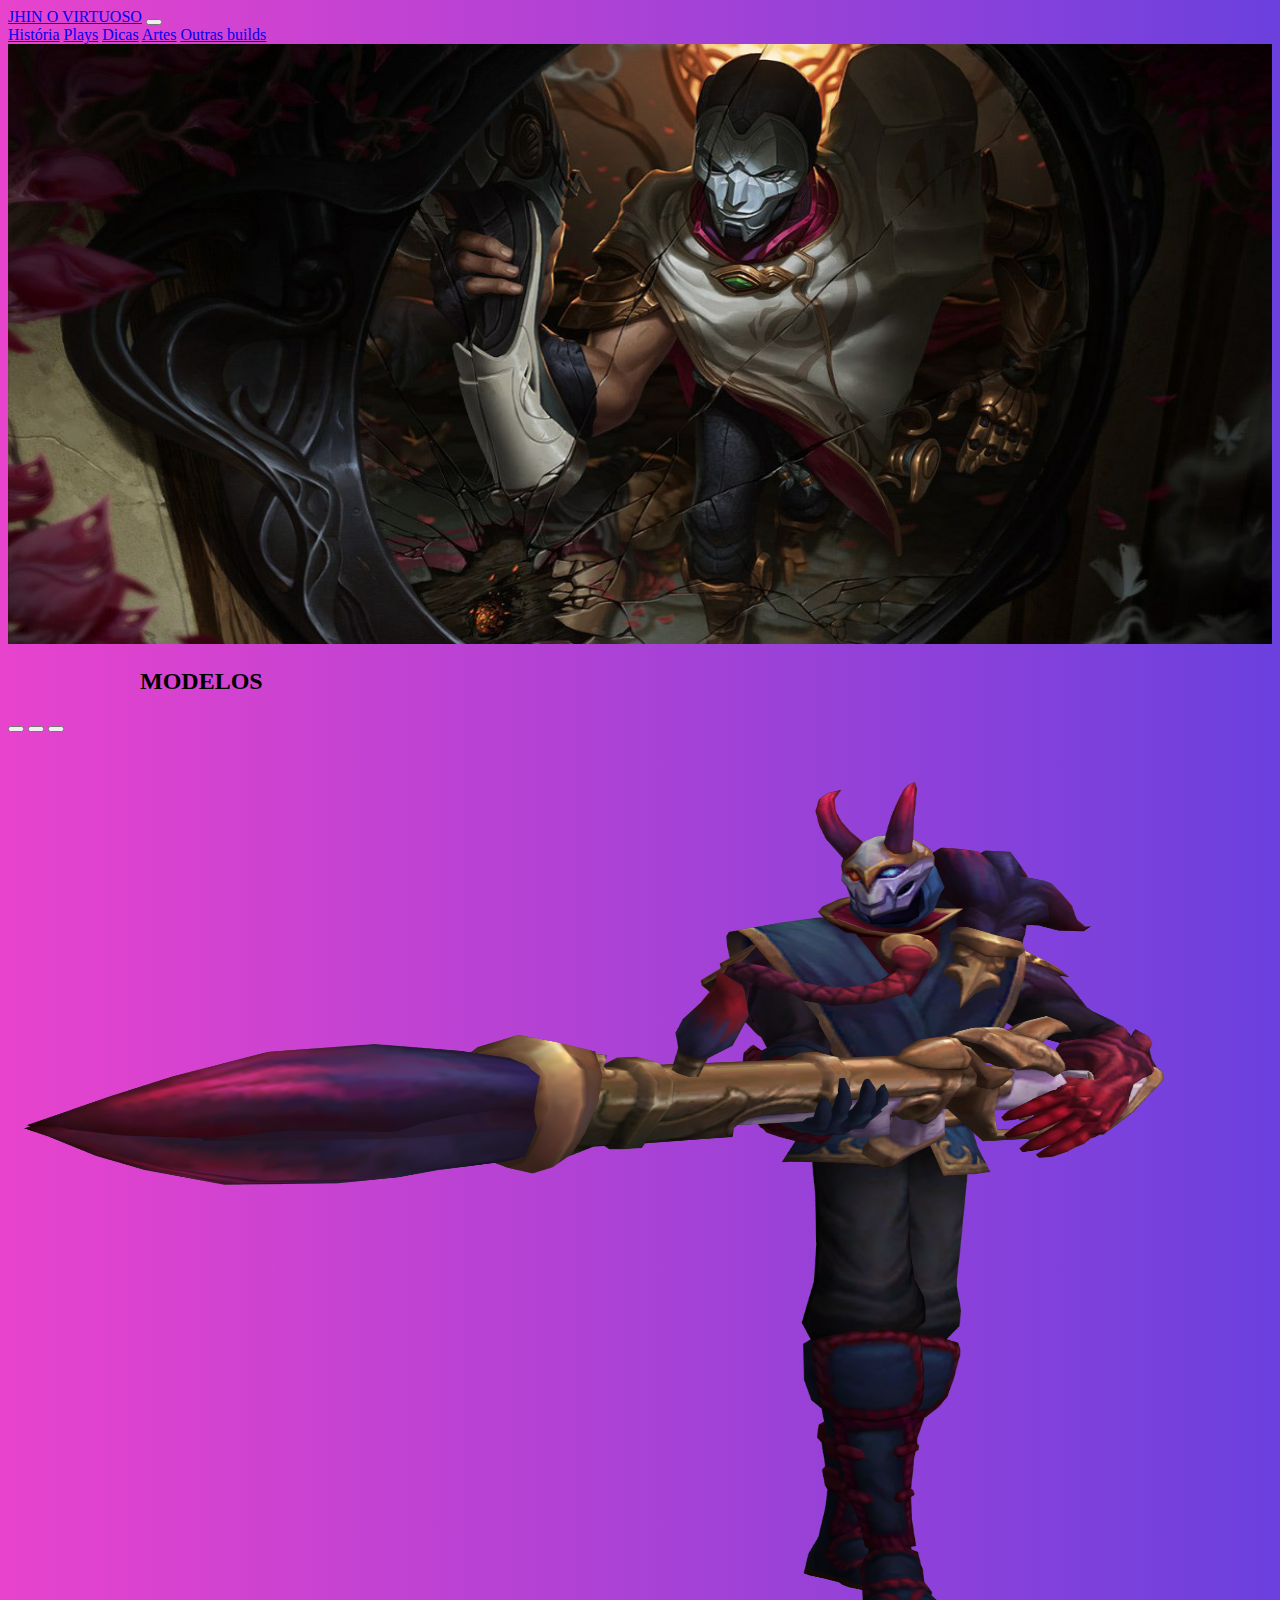
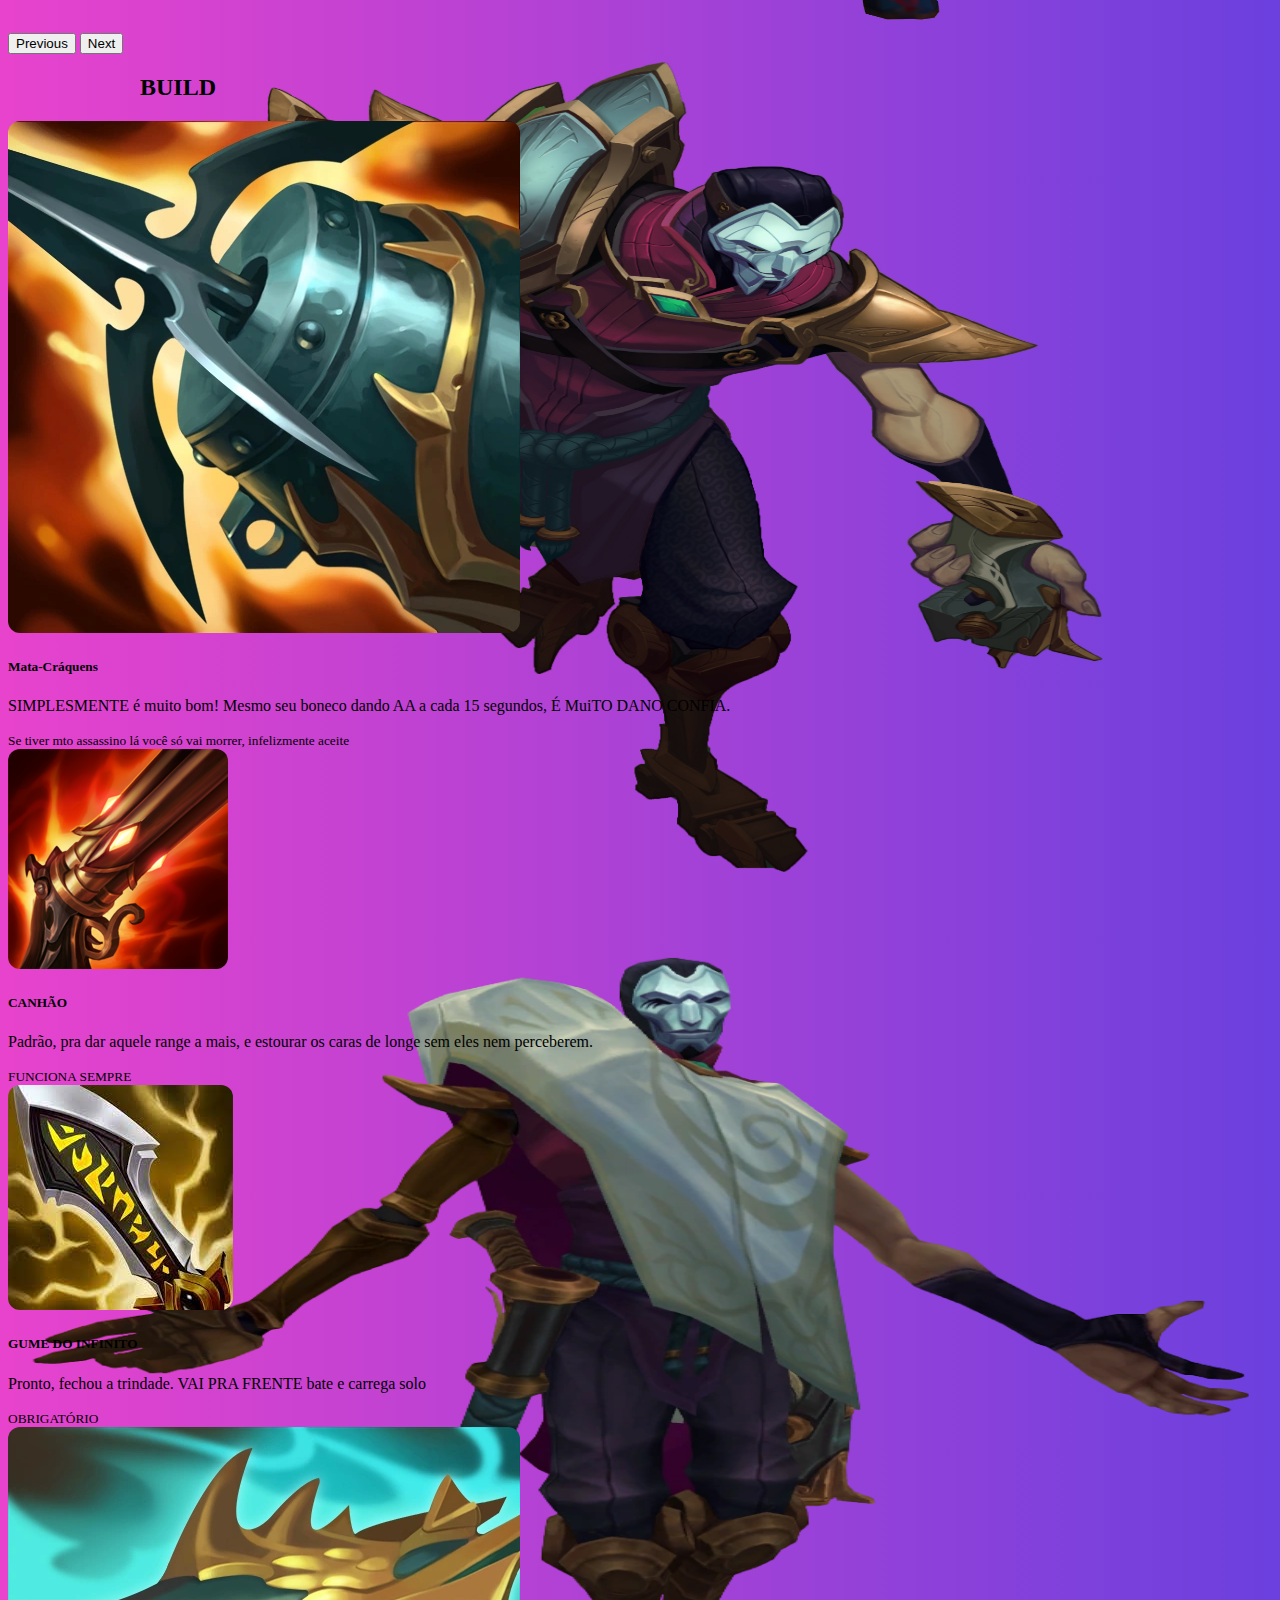
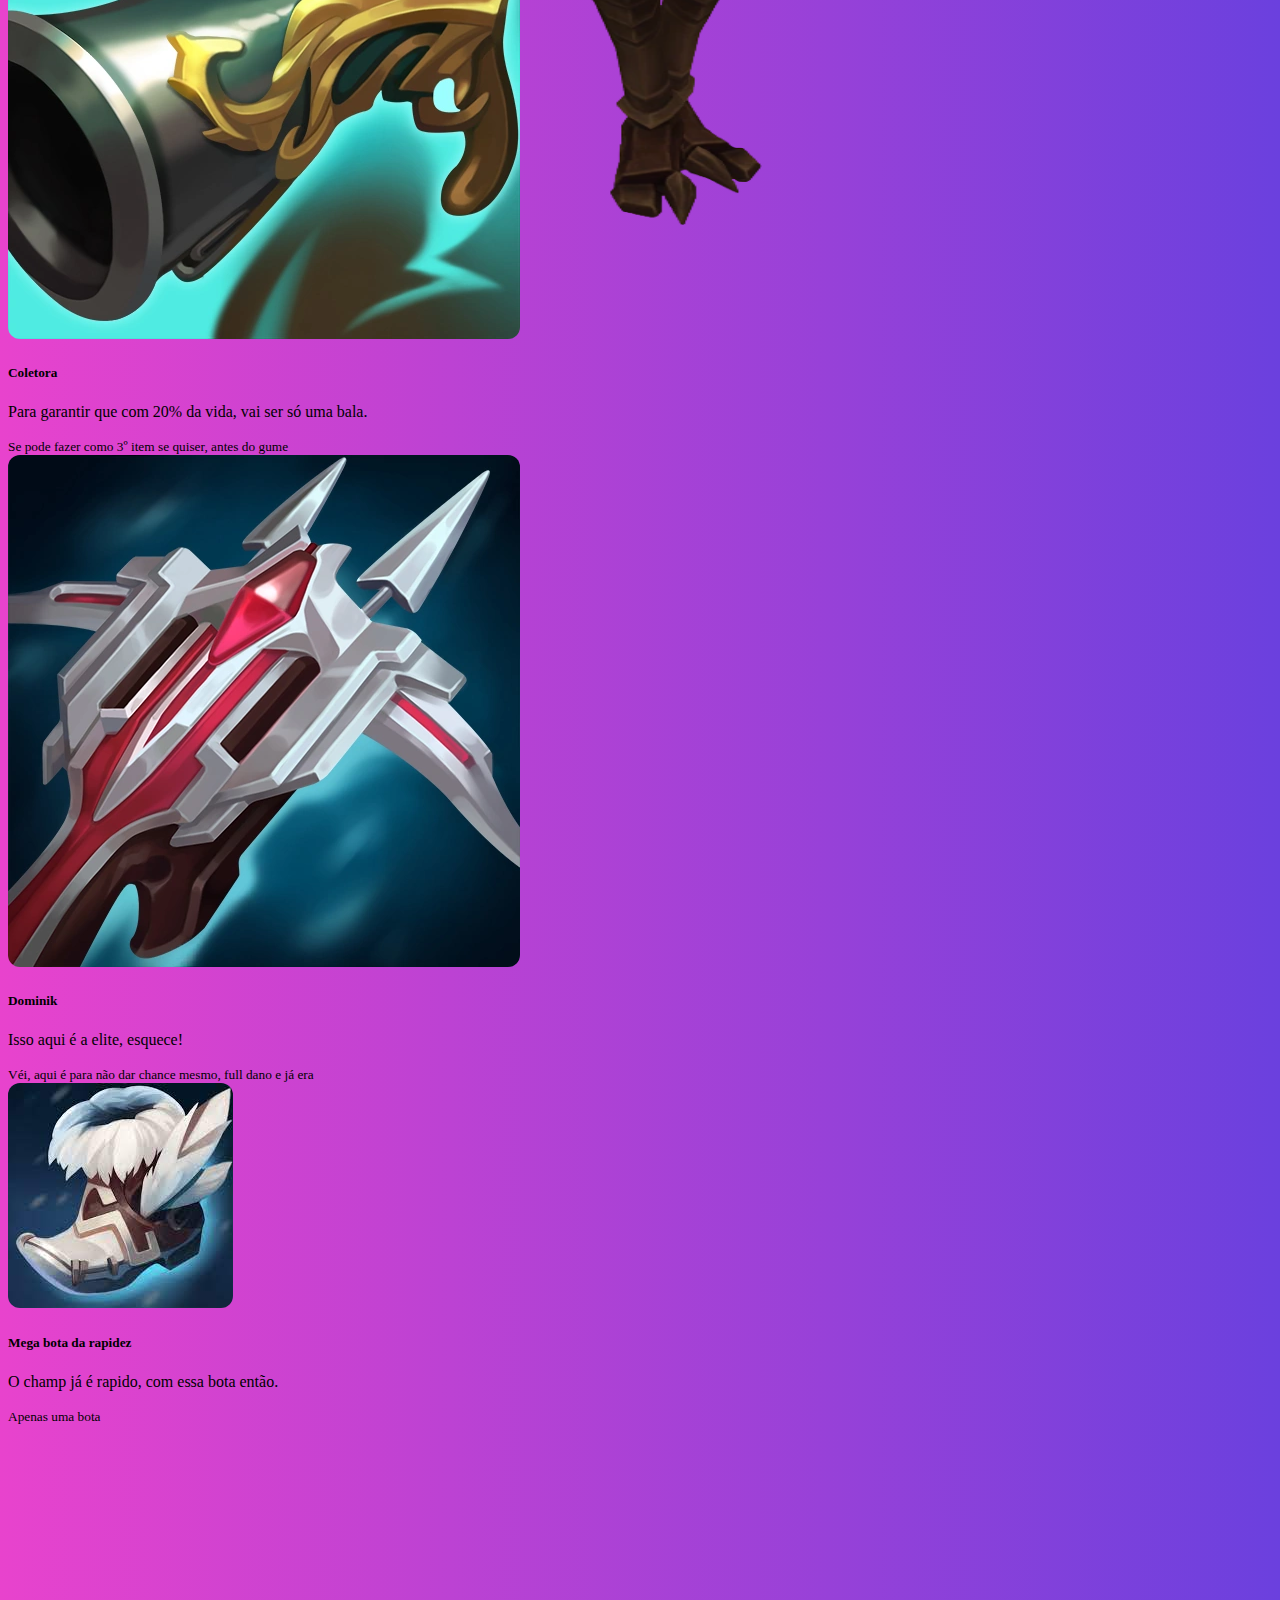
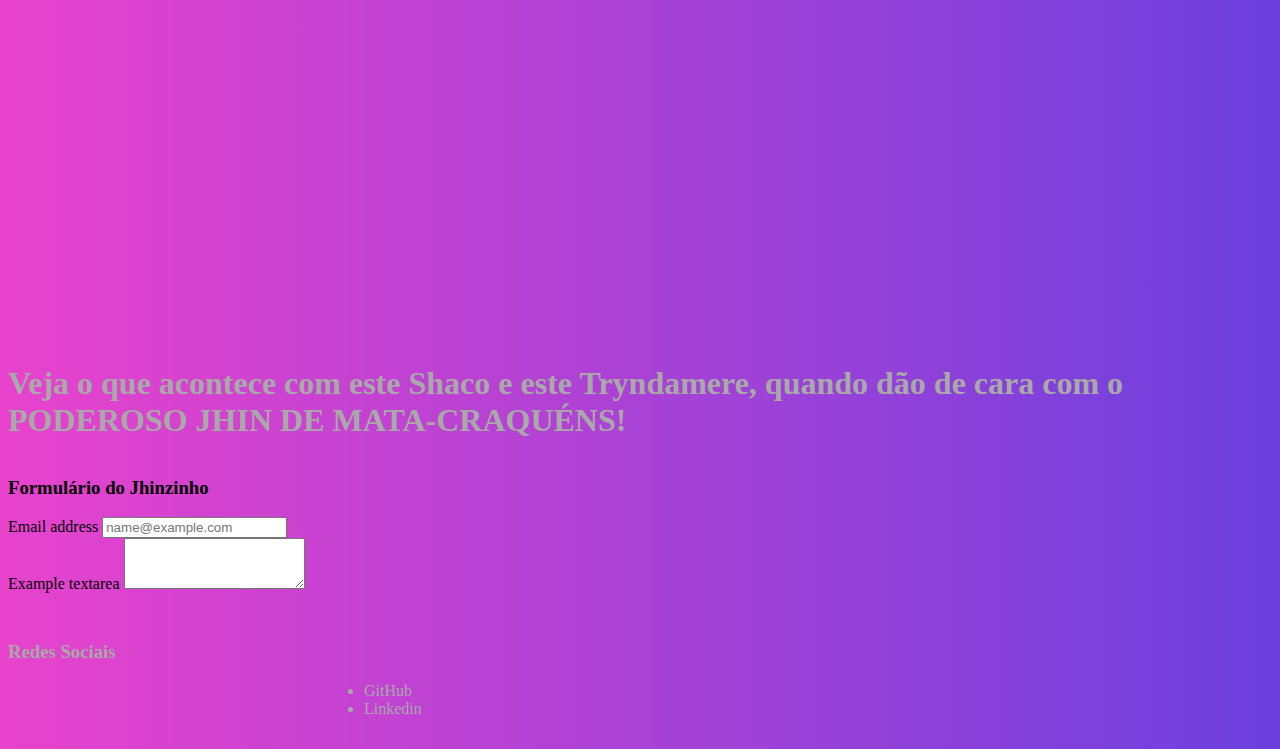
<file: index.html>
<!DOCTYPE html>
<html lang="pt-br">
<head>
    <meta charset="UTF-8">
    <meta http-equiv="X-UA-Compatible" content="IE=edge">
    <meta name="viewport" content="width=device-width, initial-scale=1.0">
    <link href="https://cdn.jsdelivr.net/npm/bootstrap@5.2.0/dist/css/bootstrap.min.css" rel="stylesheet" integrity="sha384-gH2yIJqKdNHPEq0n4Mqa/HGKIhSkIHeL5AyhkYV8i59U5AR6csBvApHHNl/vI1Bx" crossorigin="anonymous">
    <link rel="stylesheet" href="style.css">
    <title>Jhin o Virtuoso</title>
</head>
<body>
    <!--Header-->
    <nav class="navbar navbar-expand-lg bg-dark nav sticky-top">
        <div class="container-fluid">
          <a class="navbar-brand text-light" href="#">JHIN O VIRTUOSO</a>
          <button class="navbar-toggler" type="button" data-bs-toggle="collapse" data-bs-target="#navbarNavAltMarkup" aria-controls="navbarNavAltMarkup" aria-expanded="false" aria-label="Toggle navigation">
            <span class="navbar-toggler-icon"></span>
          </button>
          <div class="collapse navbar-collapse" id="navbarNavAltMarkup">
            <div class="navbar-nav">
              <a class="nav-link active text-light" href="#">História</a>
              <a class="nav-link active text-light" href="#">Plays</a>
              <a href="#" class="nav-link active text-light">Dicas</a>
              <a href="#" class="nav-link active text-light">Artes</a>
              <a href="#" class="nav-link active text-light">Outras builds</a>
            </div>
          </div>
        </div>
      </nav>
    <!--Header-->

    <!--Main-->
    <div class=""><img src="Jhin/Jhin_0.jpg" class="img-fluid Jhin" alt="..."></div>

    <h2><span class="badge bg-secondary d-flex titulo bg-dark">MODELOS</span></h2>

    <div id="carouselExampleIndicators" class="carousel slide" data-bs-ride="true">
        <div class="carousel-indicators">
          <button type="button" data-bs-target="#carouselExampleIndicators" data-bs-slide-to="0" class="active" aria-current="true" aria-label="Slide 1"></button>
          <button type="button" data-bs-target="#carouselExampleIndicators" data-bs-slide-to="1" aria-label="Slide 2"></button>
          <button type="button" data-bs-target="#carouselExampleIndicators" data-bs-slide-to="2" aria-label="Slide 3"></button>
        </div>
        <div class="carousel-inner container JhinModelos">
          <div class="carousel-item active">
            <img src="Jhin/jjinfundo3.png" class="d-block w-100 JhinModelos" alt="...">
          </div>
          <div class="carousel-item">
            <img src="Jhin/jhinmodelo1.png" class="d-block w-100 JhinModelos" alt="...">
          </div>
          <div class="carousel-item">
            <img src="Jhin/Jhin_Render.png" class="d-block w-100 JhinModelos" alt="...">
          </div>
        </div>
        <button class="carousel-control-prev" type="button" data-bs-target="#carouselExampleIndicators" data-bs-slide="prev">
          <span class="carousel-control-prev-icon" aria-hidden="true"></span>
          <span class="visually-hidden">Previous</span>
        </button>
        <button class="carousel-control-next" type="button" data-bs-target="#carouselExampleIndicators" data-bs-slide="next">
          <span class="carousel-control-next-icon" aria-hidden="true"></span>
          <span class="visually-hidden">Next</span>
        </button>
      </div>
    
    <h2><span class="badge bg-secondary d-flex titulo bg-dark">BUILD</span></h2> 

    <div class="card-group container">
        <div class="card">
          <img src="Jhin/matacraquens.png" class="card-img-top border" alt="...">
          <div class="card-body">
            <h5 class="card-title">Mata-Cráquens</h5>
            <p class="card-text">SIMPLESMENTE é muito bom! Mesmo seu boneco dando AA a cada 15 segundos, É MuiTO DANO CONFIA.</p>
          </div>
          <div class="card-footer">
            <small class="text-muted">Se tiver mto assassino lá você só vai morrer, infelizmente aceite</small>
          </div>
        </div>
        <div class="card">
          <img src="Jhin/canhao.png" class="card-img-top border" alt="...">
          <div class="card-body">
            <h5 class="card-title">CANHÃO</h5>
            <p class="card-text">Padrão, pra dar aquele range a mais, e estourar os caras de longe sem eles nem perceberem.</p>
          </div>
          <div class="card-footer">
            <small class="text-muted">FUNCIONA SEMPRE</small>
          </div>
        </div>
        <div class="card">
          <img src="Jhin/gume.png" class="card-img-top border" alt="...">
          <div class="card-body">
            <h5 class="card-title">GUME DO INFINITO</h5>
            <p class="card-text">Pronto, fechou a trindade. VAI PRA FRENTE bate e carrega solo</p>
          </div>
          <div class="card-footer">
            <small class="text-muted">OBRIGATÓRIO</small>
          </div>
        </div>
        <div class="card">
          <img src="Jhin/A_Coletora_item.png" class="card-img-top border" alt="...">
          <div class="card-body">
            <h5 class="card-title">Coletora</h5>
            <p class="card-text">Para garantir que com 20% da vida, vai ser só uma bala.</p>
          </div>
          <div class="card-footer">
            <small class="text-muted">Se pode fazer como 3º item se quiser, antes do gume</small>
          </div>
        </div>
        <div class="card">
          <img src="Jhin/dominik.png" class="card-img-top border" alt="...">
          <div class="card-body">
            <h5 class="card-title">Dominik</h5>
            <p class="card-text">Isso aqui é a elite, esquece! </p>
          </div>
          <div class="card-footer">
            <small class="text-muted">Véi, aqui é para não dar chance mesmo, full dano e já era</small>
          </div>
        </div>
        <div class="card">
          <img src="Jhin/boots.png" class="card-img-top border" alt="...">
          <div class="card-body">
            <h5 class="card-title">Mega bota da rapidez</h5>
            <p class="card-text">O champ já é rapido, com essa bota então.</p>
          </div>
          <div class="card-footer">
            <small class="text-muted">Apenas uma bota</small>
          </div>
        </div>
      </div>

      <!--Video-->
      <div class="video container"><iframe src="https://player.twitch.tv/?video=1114087432&parent=www.example.com" frameborder="0" allowfullscreen="true" scrolling="no" height="378" width="620"></iframe></div>
      <article class="container artigo"><p>Veja o que acontece com este Shaco e este Tryndamere, quando dão de cara com o <br> PODEROSO JHIN DE MATA-CRAQUÉNS! </p></article>

      <!--Formulario-->
  
        <h3 class="container d-flex justify-content-center form">Formulário do Jhinzinho</h2>
      <div class="mb-3 container">
        <label for="exampleFormControlInput1" class="form-label">Email address</label>
        <input type="email" class="form-control" id="exampleFormControlInput1" placeholder="name@example.com">
      </div>
      <div class="mb-3 container">
        <label for="exampleFormControlTextarea1" class="form-label">Example textarea</label>
        <textarea class="form-control" id="exampleFormControlTextarea1" rows="3"></textarea>
      </div>
    <script src="https://cdn.jsdelivr.net/npm/bootstrap@5.2.0/dist/js/bootstrap.bundle.min.js" integrity="sha384-A3rJD856KowSb7dwlZdYEkO39Gagi7vIsF0jrRAoQmDKKtQBHUuLZ9AsSv4jD4Xa" crossorigin="anonymous"></script>

    <!--Footer-->
      <footer>
        <div class="final d-flex justify-content-center align-items-center bg-dark">
          <h3 >Redes Sociais</h3>
            <ul class="lista">
              <li>GitHub</li>
              <li>Linkedin</li>
            </ul>  
        </div>
      </footer>
    <!--Footer-->
</body>
</html>
</file>
<file: style.css>
body{
    background-image: linear-gradient(to right, #E843CD , #6B40DE);
}

.Jhin{
    width: 100%;
    height: 600px;
}

.JhinModelos{
    height: 900px;
    width: 100%;
    border-radius: 15px;
}
.titulo{
    padding: 0.5em;
    margin: 1em 5em 1em 5em;
}

.border{
    border-radius: 12px;
}
.center{
    display: flex;
    align-self: center;
}

nav {
   
}

.video{
    margin-left:22%;
    padding:5%;
}

.artigo{
    font-family: 'Times New Roman', Times, serif;
    font-size: 2em;
    font-weight: bold;
    color: darkgrey;
}

.form{
    margin-top: 2em;
}

.final{
    margin-top: 3em;;
    width: 100%;
    height: 100px;
    color:darkgrey;
}

.lista{
    margin-left: 25%;
}
</file>
